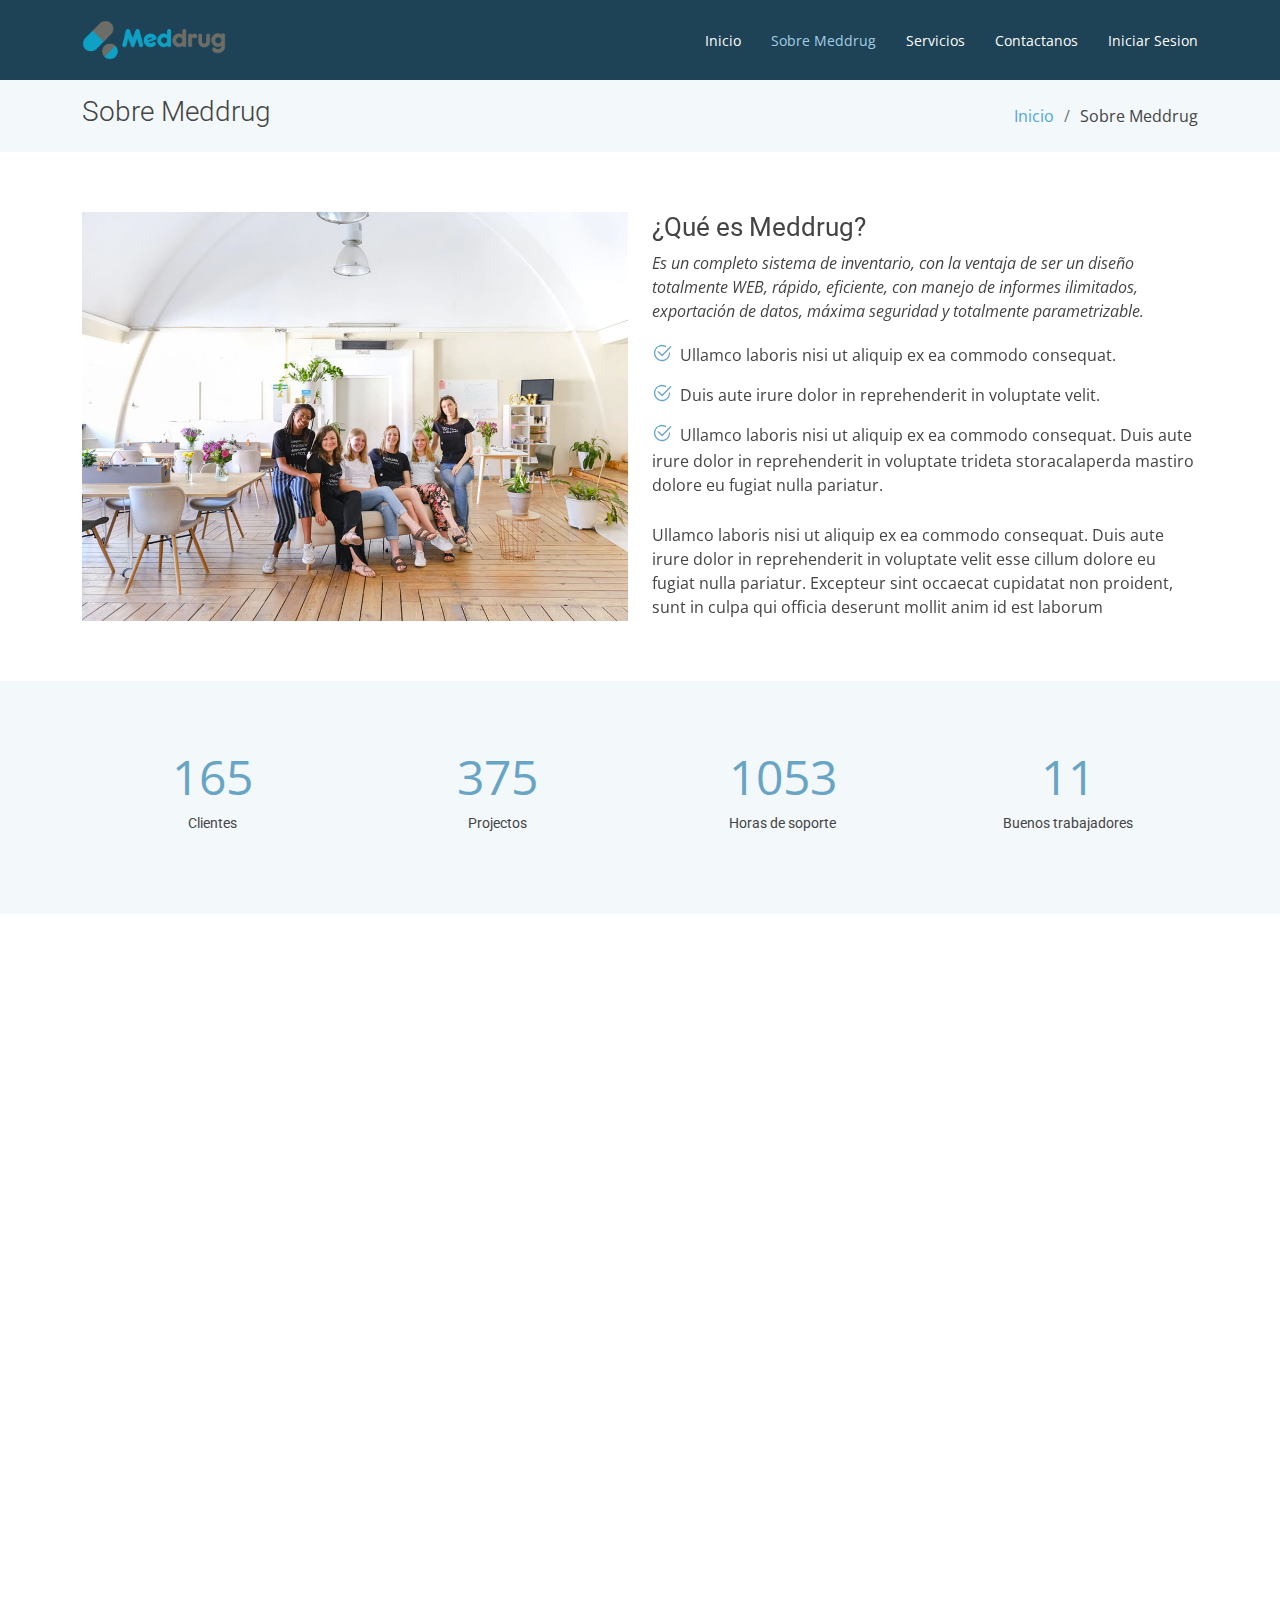
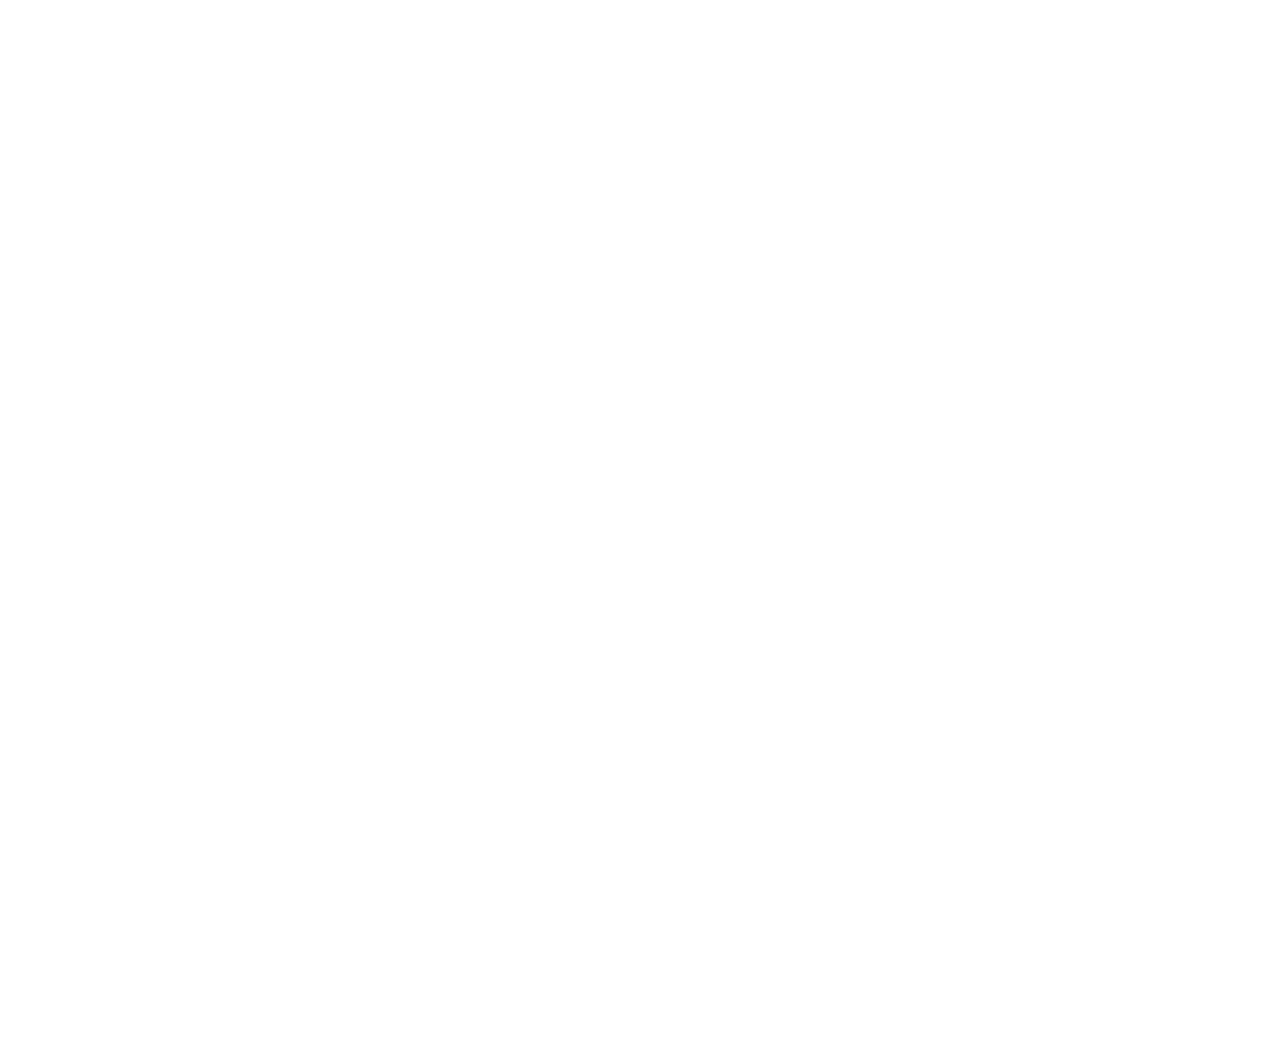
<file: web/about.html>
<!DOCTYPE html>
<html lang="en">

<head>
  <meta charset="utf-8">
  <meta content="width=device-width, initial-scale=1.0" name="viewport">

  <title>Sobre Meddrug</title>
  <meta content="" name="description">
  <meta content="" name="keywords">

  <!-- Favicons -->
  <link href="img/Logo meddrug (only pildora).png" rel="icon">
  <link href="img/apple-touch-icon.png" rel="apple-touch-icon">

  <!-- Google Fonts -->
  <link href="https://fonts.googleapis.com/css?family=Open+Sans:300,300i,400,400i,600,600i,700,700i|Roboto:300,300i,400,400i,500,500i,700,700i&display=swap" rel="stylesheet">

  <!-- Vendor CSS Files -->
  <link href="vendor/animate.css/animate.min.css" rel="stylesheet">
  <link href="vendor/aos/aos.css" rel="stylesheet">
  <link href="vendor/bootstrap/css/bootstrap.min.css" rel="stylesheet">
  <link href="vendor/bootstrap-icons/bootstrap-icons.css" rel="stylesheet">
  <link href="vendor/boxicons/css/boxicons.min.css" rel="stylesheet">
  <link href="vendor/glightbox/css/glightbox.min.css" rel="stylesheet">
  <link href="vendor/swiper/swiper-bundle.min.css" rel="stylesheet">

  <!-- Template Main CSS File -->
  <link href="css/style.css" rel="stylesheet">

  <!-- =======================================================
  * Template Name: Moderna - v4.8.0
  * Template URL: https://bootstrapmade.com/free-bootstrap-template-corporate-moderna/
  * Author: BootstrapMade.com
  * License: https://bootstrapmade.com/license/
  ======================================================== -->
</head>

<body>

  <!-- ======= Header ======= -->
  <header id="header" class="fixed-top d-flex align-items-center ">
    <div class="container d-flex justify-content-between align-items-center">

      <div class="logo">
        <!--<h1 class="text-light"><a href="index.html"><span>Meddrug</span></a></h1>-->
        <!-- Uncomment below if you prefer to use an image logo -->
        <a href="index.html"><img src="img/Logo meddrug sin lo blanco.png" alt="" class="img-fluid"></a>
      </div>

      <nav id="navbar" class="navbar">
        <ul>
          <li><a href="index.html">Inicio</a></li>
          <li><a class="active" href="about.html">Sobre Meddrug</a></li>
          <li><a href="">Servicios</a></li>          
          <li><a href="contact.html">Contactanos</a></li>
          <li><a href="login-form.jsp">Iniciar Sesion</a></li>
        </ul>
        <i class="bi bi-list mobile-nav-toggle"></i>
      </nav><!-- .navbar -->

    </div>
  </header><!-- End Header -->

  <main id="main">

    <!-- ======= About Us Section ======= -->
    <section class="breadcrumbs">
      <div class="container">

        <div class="d-flex justify-content-between align-items-center">
          <h2>Sobre Meddrug</h2>
          <ol>
            <li><a href="index.html">Inicio</a></li>
            <li>Sobre Meddrug</li>
          </ol>
        </div>

      </div>
    </section><!-- End About Us Section -->

    <!-- ======= About Section ======= -->
    <section class="about" data-aos="fade-up">
      <div class="container">

        <div class="row">
          <div class="col-lg-6">
            <img src="img/about.jpg" class="img-fluid" alt="">
          </div>
          <div class="col-lg-6 pt-4 pt-lg-0">
            <h3>¿Qué es Meddrug?</h3>
            <p class="fst-italic">
              Es un completo sistema de inventario, con la ventaja de ser un diseño totalmente WEB, rápido, eficiente, con manejo de informes ilimitados, exportación de datos, máxima seguridad y totalmente parametrizable.
            </p>
            <ul>
              <li><i class="bi bi-check2-circle"></i> Ullamco laboris nisi ut aliquip ex ea commodo consequat.</li>
              <li><i class="bi bi-check2-circle"></i> Duis aute irure dolor in reprehenderit in voluptate velit.</li>
              <li><i class="bi bi-check2-circle"></i> Ullamco laboris nisi ut aliquip ex ea commodo consequat. Duis aute irure dolor in reprehenderit in voluptate trideta storacalaperda mastiro dolore eu fugiat nulla pariatur.</li>
            </ul>
            <p>
              Ullamco laboris nisi ut aliquip ex ea commodo consequat. Duis aute irure dolor in reprehenderit in voluptate
              velit esse cillum dolore eu fugiat nulla pariatur. Excepteur sint occaecat cupidatat non proident, sunt in
              culpa qui officia deserunt mollit anim id est laborum
            </p>
          </div>
        </div>

      </div>
    </section><!-- End About Section -->

    <!-- ======= Facts Section ======= -->
    <section class="facts section-bg" data-aos="fade-up">
      <div class="container">

        <div class="row counters">

          <div class="col-lg-3 col-6 text-center">
            <span data-purecounter-start="0" data-purecounter-end="232" data-purecounter-duration="1" class="purecounter"></span>
            <p>Clientes</p>
          </div>

          <div class="col-lg-3 col-6 text-center">
            <span data-purecounter-start="0" data-purecounter-end="521" data-purecounter-duration="1" class="purecounter"></span>
            <p>Projectos</p>
          </div>

          <div class="col-lg-3 col-6 text-center">
            <span data-purecounter-start="0" data-purecounter-end="1463" data-purecounter-duration="1" class="purecounter"></span>
            <p>Horas de soporte</p>
          </div>

          <div class="col-lg-3 col-6 text-center">
            <span data-purecounter-start="0" data-purecounter-end="15" data-purecounter-duration="1" class="purecounter"></span>
            <p>Buenos trabajadores</p>
          </div>

        </div>

      </div>
    </section><!-- End Facts Section -->

    <!-- ======= Our Skills Section ======= -->
    <section class="skills" data-aos="fade-up">
      <div class="container">

        <div class="section-title">
          <h2>Our Skills</h2>
          <p>Magnam dolores commodi suscipit. Necessitatibus eius consequatur ex aliquid fuga eum quidem. Sit sint consectetur velit. Quisquam quos quisquam cupiditate. Et nemo qui impedit suscipit alias ea. Quia fugiat sit in iste officiis commodi quidem hic quas.</p>
        </div>

        <div class="skills-content">

          <div class="progress">
            <div class="progress-bar bg-success" role="progressbar" aria-valuenow="100" aria-valuemin="0" aria-valuemax="100">
              <span class="skill">HTML <i class="val">100%</i></span>
            </div>
          </div>

          <div class="progress">
            <div class="progress-bar bg-info" role="progressbar" aria-valuenow="90" aria-valuemin="0" aria-valuemax="100">
              <span class="skill">CSS <i class="val">90%</i></span>
            </div>
          </div>

          <div class="progress">
            <div class="progress-bar bg-warning" role="progressbar" aria-valuenow="75" aria-valuemin="0" aria-valuemax="100">
              <span class="skill">JavaScript <i class="val">75%</i></span>
            </div>
          </div>

          <div class="progress">
            <div class="progress-bar bg-danger" role="progressbar" aria-valuenow="55" aria-valuemin="0" aria-valuemax="100">
              <span class="skill">Photoshop <i class="val">55%</i></span>
            </div>
          </div>

        </div>

      </div>
    </section><!-- End Our Skills Section -->

    <!-- ======= Tetstimonials Section ======= -->
    <section class="testimonials" data-aos="fade-up">
      <div class="container">

        <div class="section-title">
          <h2>Tetstimonials</h2>
          <p>Magnam dolores commodi suscipit. Necessitatibus eius consequatur ex aliquid fuga eum quidem. Sit sint consectetur velit. Quisquam quos quisquam cupiditate. Et nemo qui impedit suscipit alias ea. Quia fugiat sit in iste officiis commodi quidem hic quas.</p>
        </div>

        <div class="testimonials-carousel swiper">
          <div class="swiper-wrapper">
            <div class="testimonial-item swiper-slide">
              <img src="img/testimonials/testimonials-1.jpg" class="testimonial-img" alt="">
              <h3>Saul Goodman</h3>
              <h4>Ceo &amp; Founder</h4>
              <p>
                <i class="bx bxs-quote-alt-left quote-icon-left"></i>
                Proin iaculis purus consequat sem cure digni ssim donec porttitora entum suscipit rhoncus. Accusantium quam, ultricies eget id, aliquam eget nibh et. Maecen aliquam, risus at semper.
                <i class="bx bxs-quote-alt-right quote-icon-right"></i>
              </p>
            </div>

            <div class="testimonial-item swiper-slide">
              <img src="img/testimonials/testimonials-2.jpg" class="testimonial-img" alt="">
              <h3>Sara Wilsson</h3>
              <h4>Designer</h4>
              <p>
                <i class="bx bxs-quote-alt-left quote-icon-left"></i>
                Export tempor illum tamen malis malis eram quae irure esse labore quem cillum quid cillum eram malis quorum velit fore eram velit sunt aliqua noster fugiat irure amet legam anim culpa.
                <i class="bx bxs-quote-alt-right quote-icon-right"></i>
              </p>
            </div>

            <div class="testimonial-item swiper-slide">
              <img src="img/testimonials/testimonials-3.jpg" class="testimonial-img" alt="">
              <h3>Jena Karlis</h3>
              <h4>Store Owner</h4>
              <p>
                <i class="bx bxs-quote-alt-left quote-icon-left"></i>
                Enim nisi quem export duis labore cillum quae magna enim sint quorum nulla quem veniam duis minim tempor labore quem eram duis noster aute amet eram fore quis sint minim.
                <i class="bx bxs-quote-alt-right quote-icon-right"></i>
              </p>
            </div>

            <div class="testimonial-item swiper-slide">
              <img src="img/testimonials/testimonials-4.jpg" class="testimonial-img" alt="">
              <h3>Matt Brandon</h3>
              <h4>Freelancer</h4>
              <p>
                <i class="bx bxs-quote-alt-left quote-icon-left"></i>
                Fugiat enim eram quae cillum dolore dolor amet nulla culpa multos export minim fugiat minim velit minim dolor enim duis veniam ipsum anim magna sunt elit fore quem dolore labore illum veniam.
                <i class="bx bxs-quote-alt-right quote-icon-right"></i>
              </p>
            </div>

            <div class="testimonial-item swiper-slide">
              <img src="img/testimonials/testimonials-5.jpg" class="testimonial-img" alt="">
              <h3>John Larson</h3>
              <h4>Entrepreneur</h4>
              <p>
                <i class="bx bxs-quote-alt-left quote-icon-left"></i>
                Quis quorum aliqua sint quem legam fore sunt eram irure aliqua veniam tempor noster veniam enim culpa labore duis sunt culpa nulla illum cillum fugiat legam esse veniam culpa fore nisi cillum quid.
                <i class="bx bxs-quote-alt-right quote-icon-right"></i>
              </p>
            </div>
          </div>
          <div class="swiper-pagination"></div>
        </div>

      </div>
    </section><!-- End Ttstimonials Section -->

  </main><!-- End #main -->

  <!-- ======= Footer ======= -->
  <footer id="footer" data-aos="fade-up" data-aos-easing="ease-in-out" data-aos-duration="500">

    <div class="footer-newsletter">
      <div class="container">
        <div class="row">
          <div class="col-lg-6">
            <h4>Our Newsletter</h4>
            <p>Tamen quem nulla quae legam multos aute sint culpa legam noster magna</p>
          </div>
          <div class="col-lg-6">
            <form action="" method="post">
              <input type="email" name="email"><input type="submit" value="Subscribe">
            </form>
          </div>
        </div>
      </div>
    </div>

    <div class="footer-top">
      <div class="container">
        <div class="row">

          <div class="col-lg-3 col-md-6 footer-links">
            <h4>Useful Links</h4>
            <ul>
              <li><i class="bx bx-chevron-right"></i> <a href="#">Home</a></li>
              <li><i class="bx bx-chevron-right"></i> <a href="#">About us</a></li>
              <li><i class="bx bx-chevron-right"></i> <a href="#">Services</a></li>
              <li><i class="bx bx-chevron-right"></i> <a href="#">Terms of service</a></li>
              <li><i class="bx bx-chevron-right"></i> <a href="#">Privacy policy</a></li>
            </ul>
          </div>

          <div class="col-lg-3 col-md-6 footer-links">
            <h4>Our Services</h4>
            <ul>
              <li><i class="bx bx-chevron-right"></i> <a href="#">Web Design</a></li>
              <li><i class="bx bx-chevron-right"></i> <a href="#">Web Development</a></li>
              <li><i class="bx bx-chevron-right"></i> <a href="#">Product Management</a></li>
              <li><i class="bx bx-chevron-right"></i> <a href="#">Marketing</a></li>
              <li><i class="bx bx-chevron-right"></i> <a href="#">Graphic Design</a></li>
            </ul>
          </div>

          <div class="col-lg-3 col-md-6 footer-contact">
            <h4>Contact Us</h4>
            <p>
              A108 Adam Street <br>
              New York, NY 535022<br>
              United States <br><br>
              <strong>Phone:</strong> +1 5589 55488 55<br>
              <strong>Email:</strong> info@example.com<br>
            </p>

          </div>

          <div class="col-lg-3 col-md-6 footer-info">
            <h3>About Moderna</h3>
            <p>Cras fermentum odio eu feugiat lide par naso tierra. Justo eget nada terra videa magna derita valies darta donna mare fermentum iaculis eu non diam phasellus.</p>
            <div class="social-links mt-3">
              <a href="#" class="twitter"><i class="bx bxl-twitter"></i></a>
              <a href="#" class="facebook"><i class="bx bxl-facebook"></i></a>
              <a href="#" class="instagram"><i class="bx bxl-instagram"></i></a>
              <a href="#" class="linkedin"><i class="bx bxl-linkedin"></i></a>
            </div>
          </div>

        </div>
      </div>
    </div>

    <div class="container">
      <div class="copyright">
        &copy; Copyright <strong><span>Meddrug</span></strong>. All Rights Reserved
      </div>
      <div class="credits">
        <!-- All the links in the footer should remain intact. -->
        <!-- You can delete the links only if you purchased the pro version. -->
        <!-- Licensing information: https://bootstrapmade.com/license/ -->
        <!-- Purchase the pro version with working PHP/AJAX contact form: https://bootstrapmade.com/free-bootstrap-template-corporate-moderna/ -->
     
      </div>
    </div>
  </footer><!-- End Footer -->

  <a href="#" class="back-to-top d-flex align-items-center justify-content-center"><i class="bi bi-arrow-up-short"></i></a>

  <!-- Vendor JS Files -->
  <script src="vendor/purecounter/purecounter.js"></script>
  <script src="vendor/aos/aos.js"></script>
  <script src="vendor/bootstrap/js/bootstrap.bundle.min.js"></script>
  <script src="vendor/glightbox/js/glightbox.min.js"></script>
  <script src="vendor/isotope-layout/isotope.pkgd.min.js"></script>
  <script src="vendor/swiper/swiper-bundle.min.js"></script>
  <script src="vendor/waypoints/noframework.waypoints.js"></script>
  <script src="vendor/php-email-form/validate.js"></script>

  <!-- Template Main JS File -->
  <script src="js/main.js"></script>

</body>

</html>
</file>
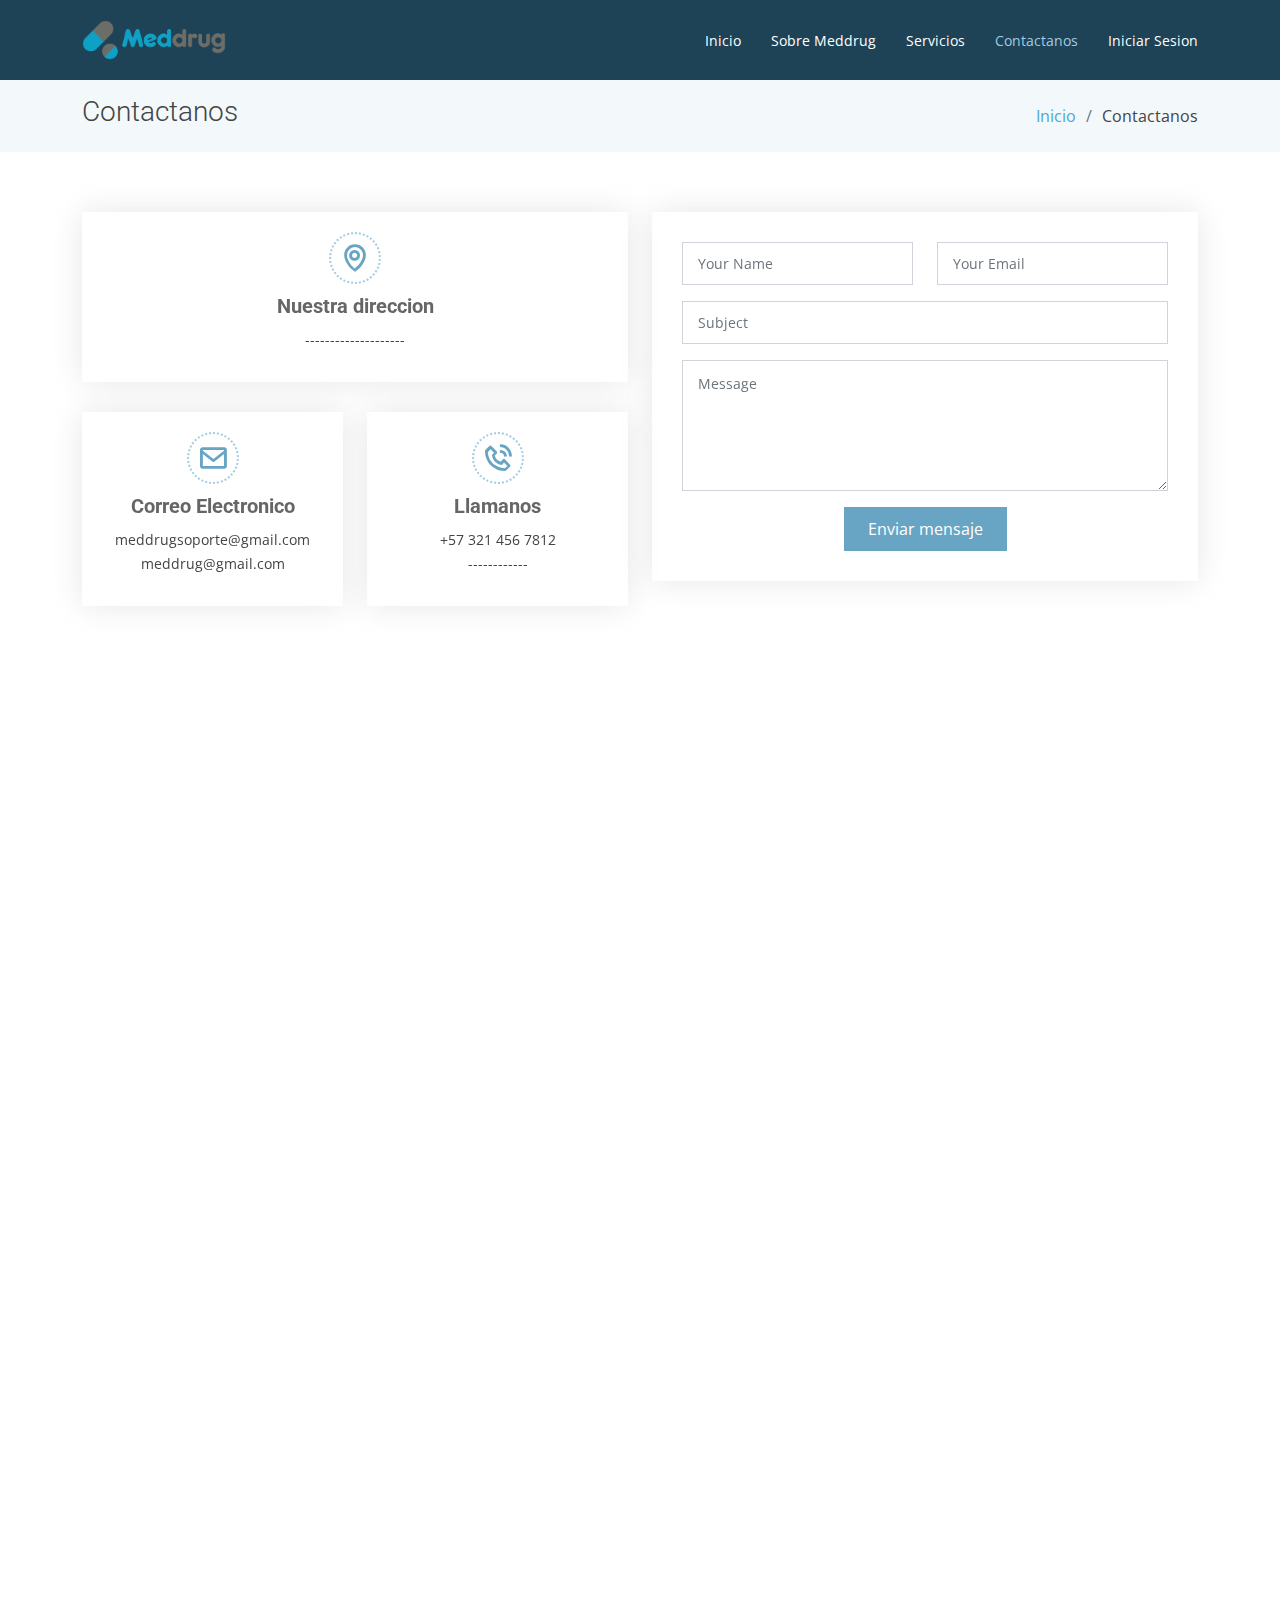
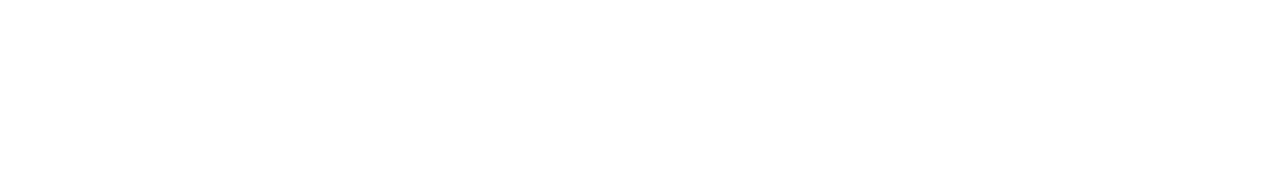
<file: web/contact.html>
<!DOCTYPE html>
<html lang="en">

<head>
  <meta charset="utf-8">
  <meta content="width=device-width, initial-scale=1.0" name="viewport">

  <title>Contactanos</title>
  <meta content="" name="description">
  <meta content="" name="keywords">

  <!-- Favicons -->
  <link href="img/Logo meddrug (only pildora).png" rel="icon">
  <link href="img/apple-touch-icon.png" rel="apple-touch-icon">

  <!-- Google Fonts -->
  <link href="https://fonts.googleapis.com/css?family=Open+Sans:300,300i,400,400i,600,600i,700,700i|Roboto:300,300i,400,400i,500,500i,700,700i&display=swap" rel="stylesheet">

  <!-- Vendor CSS Files -->
  <link href="vendor/animate.css/animate.min.css" rel="stylesheet">
  <link href="vendor/aos/aos.css" rel="stylesheet">
  <link href="vendor/bootstrap/css/bootstrap.min.css" rel="stylesheet">
  <link href="vendor/bootstrap-icons/bootstrap-icons.css" rel="stylesheet">
  <link href="vendor/boxicons/css/boxicons.min.css" rel="stylesheet">
  <link href="vendor/glightbox/css/glightbox.min.css" rel="stylesheet">
  <link href="vendor/swiper/swiper-bundle.min.css" rel="stylesheet">

  <!-- Template Main CSS File -->
  <link href="css/style.css" rel="stylesheet">

  <!-- =======================================================
  * Template Name: Moderna - v4.8.0
  * Template URL: https://bootstrapmade.com/free-bootstrap-template-corporate-moderna/
  * Author: BootstrapMade.com
  * License: https://bootstrapmade.com/license/
  ======================================================== -->
</head>

<body>

  <!-- ======= Header ======= -->
  <header id="header" class="fixed-top d-flex align-items-center ">
    <div class="container d-flex justify-content-between align-items-center">

      <div class="logo">
       <!--<h1 class="text-light"><a href="index.html"><span>Meddrug</span></a></h1>-->
        <!-- Uncomment below if you prefer to use an image logo -->
        <a href="index.html"><img src="img/Logo meddrug sin lo blanco.png" alt="" class="img-fluid"></a>
      </div>

      <nav id="navbar" class="navbar">
        <ul>
          <li><a href="index.html">Inicio</a></li>
          <li><a href="about.html">Sobre Meddrug</a></li>
          <li><a href="">Servicios</a></li>          
          <li><a class="active" href="contact.html">Contactanos</a></li>
          <li><a href="login-form.jsp">Iniciar Sesion</a></li>
        </ul>
        <i class="bi bi-list mobile-nav-toggle"></i>
      </nav><!-- .navbar -->

    </div>
  </header><!-- End Header -->

  <main id="main">

    <!-- ======= Contact Section ======= -->
    <section class="breadcrumbs">
      <div class="container">

        <div class="d-flex justify-content-between align-items-center">
          <h2>Contactanos</h2>
          <ol>
            <li><a href="index.html">Inicio</a></li>
            <li>Contactanos</li>
          </ol>
        </div>

      </div>
    </section><!-- End Contact Section -->

    <!-- ======= Contact Section ======= -->
    <section class="contact" data-aos="fade-up" data-aos-easing="ease-in-out" data-aos-duration="500">
      <div class="container">

        <div class="row">

          <div class="col-lg-6">

            <div class="row">
              <div class="col-md-12">
                <div class="info-box">
                  <i class="bx bx-map"></i>
                  <h3>Nuestra direccion</h3>
                  <p>--------------------</p>
                </div>
              </div>
              <div class="col-md-6">
                <div class="info-box">
                  <i class="bx bx-envelope"></i>
                  <h3>Correo Electronico</h3>
                  <p>meddrugsoporte@gmail.com<br>meddrug@gmail.com</p>
                </div>
              </div>
              <div class="col-md-6">
                <div class="info-box">
                  <i class="bx bx-phone-call"></i>
                  <h3>Llamanos</h3>
                  <p>+57 321 456 7812<br>------------</p>
                </div>
              </div>
            </div>

          </div>

          <div class="col-lg-6">
            <form action="forms/contact.php" method="post" role="form" class="php-email-form">
              <div class="row">
                <div class="col-md-6 form-group">
                  <input type="text" name="name" class="form-control" id="name" placeholder="Your Name" required>
                </div>
                <div class="col-md-6 form-group mt-3 mt-md-0">
                  <input type="email" class="form-control" name="email" id="email" placeholder="Your Email" required>
                </div>
              </div>
              <div class="form-group mt-3">
                <input type="text" class="form-control" name="subject" id="subject" placeholder="Subject" required>
              </div>
              <div class="form-group mt-3">
                <textarea class="form-control" name="message" rows="5" placeholder="Message" required></textarea>
              </div>
              <div class="my-3">
                <div class="loading">Loading</div>
                <div class="error-message"></div>
                <div class="sent-message">Tu mensaje fue enviado con exito!</div>
              </div>
              <div class="text-center"><button type="submit">Enviar mensaje</button></div>
            </form>
          </div>

        </div>

      </div>
    </section><!-- End Contact Section -->

    <!-- ======= Map Section ======= -->
    <section class="map mt-2">
      <div class="container-fluid p-0">
        <iframe src="https://www.google.com/maps/embed?pb=!1m18!1m12!1m3!1d1672.016076511724!2d-74.06656937271549!3d4.63919126941616!2m3!1f0!2f0!3f0!3m2!1i1024!2i768!4f13.1!3m3!1m2!1s0x8e3f9a3081295ccb%3A0xd4347f67e96f6d8b!2sSENA%20CGMLTI!5e0!3m2!1ses-419!2sco!4v1645322749807!5m2!1ses-419!2sco" frameborder="0" style="border:0;" allowfullscreen=""></iframe>
      </div>
    </section><!-- End Map Section -->

  </main><!-- End #main -->

  <!-- ======= Footer ======= -->
  <footer id="footer" data-aos="fade-up" data-aos-easing="ease-in-out" data-aos-duration="500">

    <div class="footer-newsletter">
      <div class="container">
        <div class="row">
          <div class="col-lg-6">
            <h4>Our Newsletter</h4>
            <p>Tamen quem nulla quae legam multos aute sint culpa legam noster magna</p>
          </div>
          <div class="col-lg-6">
            <form action="" method="post">
              <input type="email" name="email"><input type="submit" value="Subscribe">
            </form>
          </div>
        </div>
      </div>
    </div>

    <div class="footer-top">
      <div class="container">
        <div class="row">

          <div class="col-lg-3 col-md-6 footer-links">
            <h4>Useful Links</h4>
            <ul>
              <li><i class="bx bx-chevron-right"></i> <a href="#">Home</a></li>
              <li><i class="bx bx-chevron-right"></i> <a href="#">About us</a></li>
              <li><i class="bx bx-chevron-right"></i> <a href="#">Services</a></li>
              <li><i class="bx bx-chevron-right"></i> <a href="#">Terms of service</a></li>
              <li><i class="bx bx-chevron-right"></i> <a href="#">Privacy policy</a></li>
            </ul>
          </div>

          <div class="col-lg-3 col-md-6 footer-links">
            <h4>Our Services</h4>
            <ul>
              <li><i class="bx bx-chevron-right"></i> <a href="#">Web Design</a></li>
              <li><i class="bx bx-chevron-right"></i> <a href="#">Web Development</a></li>
              <li><i class="bx bx-chevron-right"></i> <a href="#">Product Management</a></li>
              <li><i class="bx bx-chevron-right"></i> <a href="#">Marketing</a></li>
              <li><i class="bx bx-chevron-right"></i> <a href="#">Graphic Design</a></li>
            </ul>
          </div>

          <div class="col-lg-3 col-md-6 footer-contact">
            <h4>Contact Us</h4>
            <p>
              A108 Adam Street <br>
              New York, NY 535022<br>
              United States <br><br>
              <strong>Phone:</strong> +1 5589 55488 55<br>
              <strong>Email:</strong> info@example.com<br>
            </p>

          </div>

          <div class="col-lg-3 col-md-6 footer-info">
            <h3>About Moderna</h3>
            <p>Cras fermentum odio eu feugiat lide par naso tierra. Justo eget nada terra videa magna derita valies darta donna mare fermentum iaculis eu non diam phasellus.</p>
            <div class="social-links mt-3">
              <a href="#" class="twitter"><i class="bx bxl-twitter"></i></a>
              <a href="#" class="facebook"><i class="bx bxl-facebook"></i></a>
              <a href="#" class="instagram"><i class="bx bxl-instagram"></i></a>
              <a href="#" class="linkedin"><i class="bx bxl-linkedin"></i></a>
            </div>
          </div>

        </div>
      </div>
    </div>

    <div class="container">
      <div class="copyright">
        &copy; Copyright <strong><span>Moderna</span></strong>. All Rights Reserved
      </div>
      <div class="credits">
        <!-- All the links in the footer should remain intact. -->
        <!-- You can delete the links only if you purchased the pro version. -->
        <!-- Licensing information: https://bootstrapmade.com/license/ -->
        <!-- Purchase the pro version with working PHP/AJAX contact form: https://bootstrapmade.com/free-bootstrap-template-corporate-moderna/ -->
        Designed by <a href="https://bootstrapmade.com/">BootstrapMade</a>
      </div>
    </div>
  </footer><!-- End Footer -->

  <a href="#" class="back-to-top d-flex align-items-center justify-content-center"><i class="bi bi-arrow-up-short"></i></a>

  <!-- Vendor JS Files -->
  <script src="vendor/purecounter/purecounter.js"></script>
  <script src="vendor/aos/aos.js"></script>
  <script src="vendor/bootstrap/js/bootstrap.bundle.min.js"></script>
  <script src="vendor/glightbox/js/glightbox.min.js"></script>
  <script src="vendor/isotope-layout/isotope.pkgd.min.js"></script>
  <script src="vendor/swiper/swiper-bundle.min.js"></script>
  <script src="vendor/waypoints/noframework.waypoints.js"></script>
  <script src="vendor/php-email-form/validate.js"></script>

  <!-- Template Main JS File -->
  <script src="js/main.js"></script>

</body>

</html>
</file>
<file: web/css/style.css>
/**
* Template Name: Moderna - v4.8.0
* Template URL: https://bootstrapmade.com/free-bootstrap-template-corporate-moderna/
* Author: BootstrapMade.com
* License: https://bootstrapmade.com/license/
*/

/*--------------------------------------------------------------
# General
--------------------------------------------------------------*/
body {
  font-family: "Open Sans", sans-serif;
  color: #444;
}

a {
  color: #4fa6d5;
  text-decoration: none;
}

a:hover {
  color: #45beff;
  text-decoration: none;
}

h1, h2, h3, h4, h5, h6, .font-primary {
  font-family: "Roboto", sans-serif;
}

/*--------------------------------------------------------------
# Back to top button
--------------------------------------------------------------*/
.back-to-top {
  position: fixed;
  visibility: hidden;
  opacity: 0;
  right: 15px;
  bottom: 15px;
  z-index: 99999;
  background: #68A4C4;
  width: 40px;
  height: 40px;
  border-radius: 4px;
  transition: all 0.4s;
}
.back-to-top i {
  font-size: 24px;
  color: #fff;
  line-height: 0;
}
.back-to-top:hover {
  background: #85b6cf;
  color: #fff;
}
.back-to-top.active {
  visibility: visible;
  opacity: 1;
}

/*--------------------------------------------------------------
# Header
--------------------------------------------------------------*/
#header {
  height: 80px;
  transition: all 0.5s;
  z-index: 997;
  transition: all 0.5s;
  background: #1e4356;
}
#header.header-transparent {
  background: none;
}
#header.header-scrolled {
  background: rgba(30, 67, 86, 0.8);
  height: 60px;
}
#header .logo h1 {
  font-size: 28px;
  margin: 0;
  padding: 4px 0;
  line-height: 1;
  font-weight: 400;
  letter-spacing: 3px;
  text-transform: uppercase;
}
#header .logo h1 a, #header .logo h1 a:hover {
  color: #fff;
  text-decoration: none;
}
#header .logo img {
  padding: 0;
  margin: 0;
  max-height: 40px;
}

#main {
  margin-top: 80px;
}

/*--------------------------------------------------------------
# Navigation Menu
--------------------------------------------------------------*/
/**
* Desktop Navigation 
*/
.navbar {
  padding: 0;
}
.navbar ul {
  margin: 0;
  padding: 0;
  display: flex;
  list-style: none;
  align-items: center;
}
.navbar li {
  position: relative;
}
.navbar a, .navbar a:focus {
  display: flex;
  align-items: center;
  justify-content: space-between;
  padding: 10px 0 10px 30px;
  font-family: "Open Sans", sans-serif;
  font-size: 14px;
  color: #fff;
  white-space: nowrap;
  transition: 0.3s;
}
.navbar a i, .navbar a:focus i {
  font-size: 12px;
  line-height: 0;
  margin-left: 5px;
}
.navbar a:hover, .navbar .active, .navbar .active:focus, .navbar li:hover > a {
  color: #a2cce3;
}
.navbar .dropdown ul {
  display: block;
  position: absolute;
  left: 14px;
  top: calc(100% + 30px);
  margin: 0;
  padding: 10px 0;
  z-index: 99;
  opacity: 0;
  visibility: hidden;
  background: #fff;
  box-shadow: 0px 0px 30px rgba(127, 137, 161, 0.25);
  transition: 0.3s;
}
.navbar .dropdown ul li {
  min-width: 200px;
}
.navbar .dropdown ul a {
  padding: 10px 20px;
  font-size: 14px;
  text-transform: none;
  color: #1c3745;
}
.navbar .dropdown ul a i {
  font-size: 12px;
}
.navbar .dropdown ul a:hover, .navbar .dropdown ul .active:hover, .navbar .dropdown ul li:hover > a {
  color: #68A4C4;
}
.navbar .dropdown:hover > ul {
  opacity: 1;
  top: 100%;
  visibility: visible;
}
.navbar .dropdown .dropdown ul {
  top: 0;
  left: calc(100% - 30px);
  visibility: hidden;
}
.navbar .dropdown .dropdown:hover > ul {
  opacity: 1;
  top: 0;
  left: 100%;
  visibility: visible;
}
@media (max-width: 1366px) {
  .navbar .dropdown .dropdown ul {
    left: -90%;
  }
  .navbar .dropdown .dropdown:hover > ul {
    left: -100%;
  }
}

/**
* Mobile Navigation 
*/
.mobile-nav-toggle {
  color: #fff;
  font-size: 28px;
  cursor: pointer;
  display: none;
  line-height: 0;
  transition: 0.5s;
}

@media (max-width: 991px) {
  .mobile-nav-toggle {
    display: block;
  }

  .navbar ul {
    display: none;
  }
}
.navbar-mobile {
  position: fixed;
  overflow: hidden;
  top: 0;
  right: 0;
  left: 0;
  bottom: 0;
  background: rgba(17, 38, 48, 0.9);
  transition: 0.3s;
}
.navbar-mobile .mobile-nav-toggle {
  position: absolute;
  top: 15px;
  right: 15px;
}
.navbar-mobile ul {
  display: block;
  position: absolute;
  top: 55px;
  right: 15px;
  bottom: 15px;
  left: 15px;
  padding: 10px 0;
  background-color: #fff;
  overflow-y: auto;
  transition: 0.3s;
}
.navbar-mobile a, .navbar-mobile a:focus {
  padding: 10px 20px;
  font-size: 15px;
  color: #1e4356;
}
.navbar-mobile a:hover, .navbar-mobile .active, .navbar-mobile li:hover > a {
  color: #68A4C4;
}
.navbar-mobile .getstarted, .navbar-mobile .getstarted:focus {
  margin: 15px;
}
.navbar-mobile .dropdown ul {
  position: static;
  display: none;
  margin: 10px 20px;
  padding: 10px 0;
  z-index: 99;
  opacity: 1;
  visibility: visible;
  background: #fff;
  box-shadow: 0px 0px 30px rgba(127, 137, 161, 0.25);
}
.navbar-mobile .dropdown ul li {
  min-width: 200px;
}
.navbar-mobile .dropdown ul a {
  padding: 10px 20px;
}
.navbar-mobile .dropdown ul a i {
  font-size: 12px;
}
.navbar-mobile .dropdown ul a:hover, .navbar-mobile .dropdown ul .active:hover, .navbar-mobile .dropdown ul li:hover > a {
  color: #68A4C4;
}
.navbar-mobile .dropdown > .dropdown-active {
  display: block;
}

/*--------------------------------------------------------------
# Hero Section
--------------------------------------------------------------*/
#hero {
  width: 100%;
  height: 90vh;
  overflow: hidden;
  position: relative;
}
#hero::after {
  content: "";
  position: absolute;
  left: 50%;
  top: 0;
  width: 130%;
  height: 95%;
  background: linear-gradient(to right, rgba(30, 67, 86, 0.8), rgba(30, 67, 86, 0.6)), url("../img/fondo landing.jpg") center top no-repeat;
  z-index: 0;
  border-radius: 0 0 50% 50%;
  transform: translateX(-50%) rotate(0deg);
}
#hero::before {
  content: "";
  position: absolute;
  left: 50%;
  top: 0;
  width: 130%;
  height: 96%;
  background: #68A4C4;
  opacity: 0.3;
  z-index: 0;
  border-radius: 0 0 50% 50%;
  transform: translateX(-50%) translateY(18px) rotate(2deg);
}
#hero .carousel-container {
  display: flex;
  justify-content: center;
  align-items: center;
  flex-direction: column;
  text-align: center;
  bottom: 0;
  top: 0;
  left: 0;
  right: 0;
}
#hero h2 {
  color: #fff;
  margin-bottom: 30px;
  font-size: 48px;
  font-weight: 700;
}
#hero p {
  width: 80%;
  -webkit-animation-delay: 0.4s;
  animation-delay: 0.4s;
  margin: 0 auto 30px auto;
  color: #fff;
}
#hero .carousel-control-prev, #hero .carousel-control-next {
  width: 10%;
}
#hero .carousel-control-next-icon, #hero .carousel-control-prev-icon {
  background: none;
  font-size: 48px;
  line-height: 1;
  width: auto;
  height: auto;
}
#hero .btn-get-started {
  font-family: "Roboto", sans-serif;
  font-weight: 500;
  font-size: 14px;
  letter-spacing: 1px;
  display: inline-block;
  padding: 12px 32px;
  border-radius: 50px;
  transition: 0.5s;
  line-height: 1;
  margin: 10px;
  color: #fff;
  -webkit-animation-delay: 0.8s;
  animation-delay: 0.8s;
  border: 2px solid #68A4C4;
}
#hero .btn-get-started:hover {
  background: #68A4C4;
  color: #fff;
  text-decoration: none;
}
@media (min-width: 1024px) {
  #hero p {
    width: 60%;
  }
  #hero .carousel-control-prev, #hero .carousel-control-next {
    width: 5%;
  }
}
@media (max-width: 768px) {
  #hero::after {
    width: 180%;
    height: 95%;
    border-radius: 0 0 50% 50%;
    transform: translateX(-50%) rotate(0deg);
  }
  #hero::before {
    top: 0;
    width: 180%;
    height: 94%;
    border-radius: 0 0 50% 50%;
    transform: translateX(-50%) translateY(20px) rotate(4deg);
  }
}
@media (max-width: 575px) {
  #hero h2 {
    font-size: 30px;
  }
  #hero::after {
    left: 40%;
    top: 0;
    width: 200%;
    height: 95%;
    border-radius: 0 0 50% 50%;
    transform: translateX(-50%) rotate(0deg);
  }
  #hero::before {
    left: 50%;
    top: 0;
    width: 200%;
    height: 94%;
    border-radius: 0 0 50% 50%;
    transform: translateX(-50%) translateY(20px) rotate(4deg);
  }
}

/*--------------------------------------------------------------
# Hero No Slider Section
--------------------------------------------------------------*/
#hero-no-slider {
  width: 100%;
  height: 100vh;
  overflow: hidden;
  position: relative;
  text-align: center;
}
#hero-no-slider::before {
  content: "";
  position: absolute;
  left: 0;
  top: 0;
  right: 0;
  bottom: 0;
  background: linear-gradient(to right, rgba(30, 67, 86, 0.8), rgba(30, 67, 86, 0.6)), url("../img/fondo landing.jpg") center top no-repeat;
}
#hero-no-slider h2 {
  color: #fff;
  margin-bottom: 15px;
  font-size: 48px;
  font-weight: 700;
}
#hero-no-slider p {
  color: #fff;
}
#hero-no-slider .btn-get-started {
  font-family: "Roboto", sans-serif;
  font-weight: 500;
  font-size: 14px;
  letter-spacing: 1px;
  display: inline-block;
  padding: 12px 32px;
  border-radius: 50px;
  transition: 0.5s;
  line-height: 1;
  margin: 10px;
  color: #fff;
  -webkit-animation-delay: 0.8s;
  animation-delay: 0.8s;
  border: 2px solid #68A4C4;
}
#hero-no-slider .btn-get-started:hover {
  background: #68A4C4;
  color: #fff;
  text-decoration: none;
}
@media (max-width: 575px) {
  #hero-no-slider h2 {
    font-size: 30px;
  }
}

/*--------------------------------------------------------------
# Sections General
--------------------------------------------------------------*/
section {
  padding: 60px 0;
}

.section-bg {
  background-color: #f3f8fa;
}

.section-title {
  text-align: center;
  padding-bottom: 30px;
}
.section-title h2 {
  font-size: 28px;
  font-weight: 400;
  margin-bottom: 20px;
  padding-bottom: 20px;
  position: relative;
}
.section-title h2::before {
  content: "";
  position: absolute;
  display: block;
  width: 120px;
  height: 1px;
  background: #ddd;
  bottom: 1px;
  left: calc(50% - 60px);
}
.section-title h2::after {
  content: "";
  position: absolute;
  display: block;
  width: 40px;
  height: 3px;
  background: #68A4C4;
  bottom: 0;
  left: calc(50% - 20px);
}
.section-title p {
  margin-bottom: 0;
}

/*--------------------------------------------------------------
# Breadcrumbs
--------------------------------------------------------------*/
.breadcrumbs {
  padding: 15px 0;
  background-color: #f3f8fa;
  min-height: 40px;
}
.breadcrumbs h2 {
  font-size: 28px;
  font-weight: 300;
}
.breadcrumbs ol {
  display: flex;
  flex-wrap: wrap;
  list-style: none;
  padding: 0;
  margin: 0;
}
.breadcrumbs ol li + li {
  padding-left: 10px;
}
.breadcrumbs ol li + li::before {
  display: inline-block;
  padding-right: 10px;
  color: #6c757d;
  content: "/";
}
@media (max-width: 768px) {
  .breadcrumbs .d-flex {
    display: block !important;
  }
  .breadcrumbs ol {
    display: block;
  }
  .breadcrumbs ol li {
    display: inline-block;
  }
}

/*--------------------------------------------------------------
# Our Services
--------------------------------------------------------------*/
.services {
  padding-bottom: 20px;
}
.services .icon-box {
  padding: 30px;
  position: relative;
  overflow: hidden;
  margin: 0 0 40px 0;
  background: #fff;
  box-shadow: 0 5px 26px 0 rgba(68, 88, 144, 0.14);
  transition: all 0.3s ease-in-out;
  text-align: center;
  border: 1px solid #fff;
}
.services .icon {
  margin: 0 auto 20px auto;
  padding-top: 17px;
  display: inline-block;
  text-align: center;
  border-radius: 50%;
  width: 72px;
  height: 72px;
}
.services .icon i {
  font-size: 36px;
  line-height: 1;
}
.services .title {
  font-weight: 700;
  margin-bottom: 15px;
  font-size: 18px;
}
.services .title a {
  color: #111;
}
.services .description {
  font-size: 15px;
  line-height: 28px;
  margin-bottom: 0;
}
.services .icon-box-pink .icon {
  background: #fceef3;
}
.services .icon-box-pink .icon i {
  color: #ff689b;
}
.services .icon-box-pink:hover {
  border-color: #ff689b;
}
.services .icon-box-cyan .icon {
  background: #e6fdfc;
}
.services .icon-box-cyan .icon i {
  color: #3fcdc7;
}
.services .icon-box-cyan:hover {
  border-color: #3fcdc7;
}
.services .icon-box-green .icon {
  background: #eafde7;
}
.services .icon-box-green .icon i {
  color: #41cf2e;
}
.services .icon-box-green:hover {
  border-color: #41cf2e;
}
.services .icon-box-blue .icon {
  background: #e1eeff;
}
.services .icon-box-blue .icon i {
  color: #2282ff;
}
.services .icon-box-blue:hover {
  border-color: #2282ff;
}

/*--------------------------------------------------------------
# Why Us
--------------------------------------------------------------*/
.why-us .container {
  box-shadow: 0 5px 25px 0 rgba(214, 215, 216, 0.6);
  background: #fff;
}
.why-us .icon-box + .icon-box {
  margin-top: 50px;
}
.why-us .icon-box .icon {
  float: left;
  display: flex;
  align-items: center;
  justify-content: center;
  width: 72px;
  height: 72px;
  background: #f3f8fa;
  border-radius: 6px;
  transition: 0.5s;
}
.why-us .icon-box .icon i {
  color: #68A4C4;
  font-size: 32px;
}
.why-us .icon-box:hover .icon {
  background: #68A4C4;
}
.why-us .icon-box:hover .icon i {
  color: #fff;
}
.why-us .icon-box .title {
  margin-left: 95px;
  font-weight: 700;
  margin-bottom: 10px;
  font-size: 18px;
  text-transform: uppercase;
}
.why-us .icon-box .title a {
  color: #343a40;
  transition: 0.3s;
}
.why-us .icon-box .title a:hover {
  color: #68A4C4;
}
.why-us .icon-box .description {
  margin-left: 95px;
  line-height: 24px;
  font-size: 14px;
}
.why-us .video-box {
  position: relative;
}
.why-us .video-box img {
  padding-top: 15px;
  padding-bottom: 15px;
}
.why-us .play-btn {
  width: 94px;
  height: 94px;
  background: radial-gradient(#68A4C4 50%, rgba(104, 164, 196, 0.4) 52%);
  border-radius: 50%;
  display: block;
  position: absolute;
  left: calc(50% - 47px);
  top: calc(50% - 47px);
  overflow: hidden;
}
.why-us .play-btn::after {
  content: "";
  position: absolute;
  left: 50%;
  top: 50%;
  transform: translateX(-40%) translateY(-50%);
  width: 0;
  height: 0;
  border-top: 10px solid transparent;
  border-bottom: 10px solid transparent;
  border-left: 15px solid #fff;
  z-index: 100;
  transition: all 400ms cubic-bezier(0.55, 0.055, 0.675, 0.19);
}
.why-us .play-btn::before {
  content: "";
  position: absolute;
  width: 120px;
  height: 120px;
  -webkit-animation-delay: 0s;
  animation-delay: 0s;
  -webkit-animation: pulsate-btn 2s;
  animation: pulsate-btn 2s;
  -webkit-animation-direction: forwards;
  animation-direction: forwards;
  -webkit-animation-iteration-count: infinite;
  animation-iteration-count: infinite;
  -webkit-animation-timing-function: steps;
  animation-timing-function: steps;
  opacity: 1;
  border-radius: 50%;
  border: 5px solid rgba(104, 164, 196, 0.7);
  top: -15%;
  left: -15%;
  background: rgba(198, 16, 0, 0);
}
.why-us .play-btn:hover::after {
  border-left: 15px solid #68A4C4;
  transform: scale(20);
}
.why-us .play-btn:hover::before {
  content: "";
  position: absolute;
  left: 50%;
  top: 50%;
  transform: translateX(-40%) translateY(-50%);
  width: 0;
  height: 0;
  border: none;
  border-top: 10px solid transparent;
  border-bottom: 10px solid transparent;
  border-left: 15px solid #fff;
  z-index: 200;
  -webkit-animation: none;
  animation: none;
  border-radius: 0;
}

@-webkit-keyframes pulsate-btn {
  0% {
    transform: scale(0.6, 0.6);
    opacity: 1;
  }
  100% {
    transform: scale(1, 1);
    opacity: 0;
  }
}

@keyframes pulsate-btn {
  0% {
    transform: scale(0.6, 0.6);
    opacity: 1;
  }
  100% {
    transform: scale(1, 1);
    opacity: 0;
  }
}
/*--------------------------------------------------------------
# Features
--------------------------------------------------------------*/
.features .row + .row {
  margin-top: 100px;
}
.features h3 {
  font-weight: 400;
  font-size: 24px;
}
.features ul {
  list-style: none;
  padding: 0;
}
.features ul li {
  padding-bottom: 10px;
}
.features ul i {
  font-size: 20px;
  padding-right: 4px;
  color: #68A4C4;
}
.features p:last-child {
  margin-bottom: 0;
}

/*--------------------------------------------------------------
# About
--------------------------------------------------------------*/
.about h3 {
  font-weight: 400;
  font-size: 26px;
}
.about ul {
  list-style: none;
  padding: 0;
}
.about ul li {
  padding-bottom: 10px;
}
.about ul i {
  font-size: 20px;
  padding-right: 4px;
  color: #68A4C4;
}
.about p:last-child {
  margin-bottom: 0;
}

/*--------------------------------------------------------------
# Facts
--------------------------------------------------------------*/
.facts .counters span {
  font-size: 48px;
  display: block;
  color: #68A4C4;
}
.facts .counters p {
  padding: 0;
  margin: 0 0 20px 0;
  font-family: "Roboto", sans-serif;
  font-size: 14px;
}

/*--------------------------------------------------------------
# Our Skills
--------------------------------------------------------------*/
.skills {
  padding: 60px 0;
}
.skills .progress {
  height: 35px;
  margin-bottom: 10px;
}
.skills .progress .skill {
  line-height: 35px;
  padding: 0;
  margin: 0 0 0 20px;
  text-transform: uppercase;
}
.skills .progress .skill .val {
  float: right;
  font-style: normal;
  margin: 0 20px 0 0;
}
.skills .progress-bar {
  width: 1px;
  text-align: left;
  transition: 0.9s;
}

/*--------------------------------------------------------------
# Tetstimonials
--------------------------------------------------------------*/
.testimonials {
  padding: 60px 0;
}
.testimonials .section-header {
  margin-bottom: 40px;
}
.testimonials .testimonials-carousel {
  overflow: hidden;
}
.testimonials .testimonial-item {
  text-align: center;
}
.testimonials .testimonial-item .testimonial-img {
  width: 120px;
  border-radius: 50%;
  border: 4px solid #fff;
  margin: 0 auto;
}
.testimonials .testimonial-item h3 {
  font-size: 20px;
  font-weight: bold;
  margin: 10px 0 5px 0;
  color: #111;
}
.testimonials .testimonial-item h4 {
  font-size: 14px;
  color: #999;
  margin: 0 0 15px 0;
}
.testimonials .testimonial-item .quote-icon-left, .testimonials .testimonial-item .quote-icon-right {
  color: #fbfcfd;
  font-size: 26px;
}
.testimonials .testimonial-item .quote-icon-left {
  display: inline-block;
  left: -5px;
  position: relative;
}
.testimonials .testimonial-item .quote-icon-right {
  display: inline-block;
  right: -5px;
  position: relative;
  top: 10px;
}
.testimonials .testimonial-item p {
  font-style: italic;
  margin: 0 auto 15px auto;
}
.testimonials .swiper-pagination {
  margin-top: 20px;
  position: relative;
}
.testimonials .swiper-pagination .swiper-pagination-bullet {
  width: 12px;
  height: 12px;
  background-color: #fff;
  opacity: 1;
  border: 1px solid #68A4C4;
}
.testimonials .swiper-pagination .swiper-pagination-bullet-active {
  background-color: #68A4C4;
}

/*--------------------------------------------------------------
# Service Details
--------------------------------------------------------------*/
.service-details {
  padding-bottom: 10px;
}
.service-details .card {
  border: 0;
  padding: 0 30px;
  margin-bottom: 60px;
  position: relative;
}
.service-details .card-img {
  width: calc(100% + 60px);
  margin-left: -30px;
  overflow: hidden;
  z-index: 9;
  border-radius: 0;
}
.service-details .card-img img {
  max-width: 100%;
  transition: all 0.3s ease-in-out;
}
.service-details .card-body {
  z-index: 10;
  background: #fff;
  border-top: 4px solid #fff;
  padding: 30px;
  box-shadow: 0px 2px 15px rgba(0, 0, 0, 0.1);
  margin-top: -60px;
  transition: 0.3s;
}
.service-details .card-title {
  font-weight: 700;
  text-align: center;
  margin-bottom: 20px;
}
.service-details .card-title a {
  color: #1e4356;
  transition: 0.3s;
}
.service-details .card-text {
  color: #5e5e5e;
}
.service-details .read-more a {
  color: #777777;
  text-transform: uppercase;
  font-weight: 600;
  font-size: 12px;
  transition: 0.3s;
}
.service-details .read-more a:hover {
  color: #68A4C4;
}
.service-details .card:hover img {
  transform: scale(1.1);
}
.service-details .card:hover .card-body {
  border-color: #68A4C4;
}
.service-details .card:hover .card-body .card-title a {
  color: #68A4C4;
}

/*--------------------------------------------------------------
# Pricing
--------------------------------------------------------------*/
.pricing .row {
  padding-top: 40px;
}
.pricing .box {
  padding: 40px;
  margin-bottom: 30px;
  box-shadow: 0px 0px 30px rgba(73, 78, 92, 0.15);
  background: #fff;
  text-align: center;
}
.pricing h3 {
  font-weight: 300;
  margin-bottom: 15px;
  font-size: 28px;
}
.pricing h4 {
  font-size: 46px;
  color: #68A4C4;
  font-weight: 400;
  font-family: "Open Sans", sans-serif;
  margin-bottom: 25px;
}
.pricing h4 span {
  color: #bababa;
  font-size: 18px;
  display: block;
}
.pricing ul {
  padding: 0;
  list-style: none;
  color: #999;
  text-align: left;
  line-height: 20px;
}
.pricing ul li {
  padding-bottom: 12px;
}
.pricing ul i {
  color: #68A4C4;
  font-size: 18px;
  padding-right: 4px;
}
.pricing ul .na {
  color: #ccc;
}
.pricing ul .na i {
  color: #ccc;
}
.pricing ul .na span {
  text-decoration: line-through;
}
.pricing .get-started-btn {
  background: #1e4356;
  display: inline-block;
  padding: 6px 30px;
  border-radius: 20px;
  color: #fff;
  transition: none;
  font-size: 14px;
  font-weight: 400;
  font-family: "Roboto", sans-serif;
  transition: 0.3s;
}
.pricing .get-started-btn:hover {
  background: #68A4C4;
}
.pricing .featured {
  z-index: 10;
  margin: -30px -5px 0 -5px;
}
.pricing .featured .get-started-btn {
  background: #68A4C4;
}
.pricing .featured .get-started-btn:hover {
  background: #85b6cf;
}
@media (max-width: 992px) {
  .pricing .box {
    max-width: 60%;
    margin: 0 auto 30px auto;
  }
}
@media (max-width: 767px) {
  .pricing .box {
    max-width: 80%;
    margin: 0 auto 30px auto;
  }
}
@media (max-width: 420px) {
  .pricing .box {
    max-width: 100%;
    margin: 0 auto 30px auto;
  }
}

/*--------------------------------------------------------------
# Portfolio
--------------------------------------------------------------*/
.portfolio {
  padding-bottom: 60px;
}
.portfolio #portfolio-flters {
  padding: 0;
  margin: 0 0 35px 0;
  list-style: none;
  text-align: center;
}
.portfolio #portfolio-flters li {
  cursor: pointer;
  margin: 0 12px 5px 12px;
  display: inline-block;
  padding: 0 4px 6px 4px;
  font-size: 16px;
  font-weight: 500;
  line-height: 20px;
  color: #444;
  transition: all 0.3s ease-in-out;
  border-bottom: 2px solid #fff;
  font-family: "Roboto", sans-serif;
}
.portfolio #portfolio-flters li:hover, .portfolio #portfolio-flters li.filter-active {
  border-color: #68A4C4;
  color: #68A4C4;
}
.portfolio .portfolio-item {
  background: #1e4356;
  overflow: hidden;
  min-height: 200px;
  position: relative;
  border-radius: 4px;
  margin: 0 0 30px 0;
}
.portfolio .portfolio-item img {
  transition: all 0.3s ease-in-out;
}
.portfolio .portfolio-item .portfolio-info {
  opacity: 0;
  position: absolute;
  transition: all 0.3s linear;
  text-align: center;
  top: 10%;
  left: 0;
  right: 0;
}
.portfolio .portfolio-item .portfolio-info h3 {
  font-size: 22px;
  color: #fff;
  font-weight: bold;
}
.portfolio .portfolio-item .portfolio-info a i {
  color: rgba(255, 255, 255, 0.6);
  font-size: 28px;
  transition: 0.3s;
}
.portfolio .portfolio-item .portfolio-info a i:hover {
  color: white;
}
.portfolio .portfolio-item:hover img {
  opacity: 0.6;
  transform: scale(1.1);
}
.portfolio .portfolio-item:hover .portfolio-info {
  opacity: 1;
  top: calc(50% - 30px);
}

/*--------------------------------------------------------------
# Portfolio Details
--------------------------------------------------------------*/
.portfolio-details {
  padding-top: 40px;
}
.portfolio-details .portfolio-details-slider img {
  width: 100%;
}
.portfolio-details .portfolio-details-slider .swiper-pagination {
  margin-top: 20px;
  position: relative;
}
.portfolio-details .portfolio-details-slider .swiper-pagination .swiper-pagination-bullet {
  width: 12px;
  height: 12px;
  background-color: #fff;
  opacity: 1;
  border: 1px solid #68A4C4;
}
.portfolio-details .portfolio-details-slider .swiper-pagination .swiper-pagination-bullet-active {
  background-color: #68A4C4;
}
.portfolio-details .portfolio-info {
  padding: 30px;
  box-shadow: 0px 0 30px rgba(30, 67, 86, 0.08);
}
.portfolio-details .portfolio-info h3 {
  font-size: 22px;
  font-weight: 700;
  margin-bottom: 20px;
  padding-bottom: 20px;
  border-bottom: 1px solid #eee;
}
.portfolio-details .portfolio-info ul {
  list-style: none;
  padding: 0;
  font-size: 15px;
}
.portfolio-details .portfolio-info ul li + li {
  margin-top: 10px;
}
.portfolio-details .portfolio-description {
  padding-top: 30px;
}
.portfolio-details .portfolio-description h2 {
  font-size: 26px;
  font-weight: 700;
  margin-bottom: 20px;
}
.portfolio-details .portfolio-description p {
  padding: 0;
}

/*--------------------------------------------------------------
# Team
--------------------------------------------------------------*/
.team {
  background: #fff;
  padding-bottom: 30px;
}
.team .member {
  margin-bottom: 20px;
  overflow: hidden;
}
.team .member .member-img {
  position: relative;
  overflow: hidden;
}
.team .member .social {
  position: absolute;
  left: 0;
  bottom: -40px;
  right: 0;
  height: 40px;
  opacity: 0;
  transition: bottom ease-in-out 0.4s;
  text-align: center;
  background: rgba(30, 67, 86, 0.8);
  display: flex;
  align-items: center;
  justify-content: center;
}
.team .member .social a {
  transition: color 0.3s;
  color: #fff;
  margin: 0 12px;
  display: inline-block;
}
.team .member .social a:hover {
  color: #68A4C4;
}
.team .member .social i {
  font-size: 18px;
  margin: 0 2px;
}
.team .member .member-info h4 {
  font-weight: 700;
  margin: 15px 0 5px 0;
  font-size: 18px;
}
.team .member .member-info span {
  display: block;
  font-size: 13px;
  text-transform: uppercase;
  font-weight: 400;
  margin-bottom: 15px;
  color: #68A4C4;
}
.team .member .member-info p {
  font-style: italic;
  font-size: 14px;
  line-height: 26px;
  color: #666;
}
.team .member:hover .social {
  bottom: 0;
  opacity: 1;
  transition: bottom ease-in-out 0.4s;
}
.team .member:hover .social a, .team .member:hover .social i {
  line-height: 0;
  font-size: 18px;
}

/*--------------------------------------------------------------
# Contact
--------------------------------------------------------------*/
.contact {
  padding-bottom: 30px;
}
.contact .info-box {
  color: #444;
  text-align: center;
  box-shadow: 0 0 30px rgba(214, 215, 216, 0.6);
  padding: 20px 0 30px 0;
  margin-bottom: 30px;
}
.contact .info-box i {
  font-size: 32px;
  color: #68A4C4;
  border-radius: 50%;
  padding: 8px;
  border: 2px dotted #a2cce3;
}
.contact .info-box h3 {
  font-size: 20px;
  color: #666;
  font-weight: 700;
  margin: 10px 0;
}
.contact .info-box p {
  padding: 0;
  line-height: 24px;
  font-size: 14px;
  margin-bottom: 0;
}
.contact .php-email-form {
  box-shadow: 0 0 30px rgba(214, 215, 216, 0.6);
  padding: 30px;
  margin-bottom: 30px;
}
.contact .php-email-form .error-message {
  display: none;
  color: #fff;
  background: #ed3c0d;
  text-align: left;
  padding: 15px;
  font-weight: 600;
}
.contact .php-email-form .error-message br + br {
  margin-top: 25px;
}
.contact .php-email-form .sent-message {
  display: none;
  color: #fff;
  background: #18d26e;
  text-align: center;
  padding: 15px;
  font-weight: 600;
}
.contact .php-email-form .loading {
  display: none;
  background: #fff;
  text-align: center;
  padding: 15px;
}
.contact .php-email-form .loading:before {
  content: "";
  display: inline-block;
  border-radius: 50%;
  width: 24px;
  height: 24px;
  margin: 0 10px -6px 0;
  border: 3px solid #18d26e;
  border-top-color: #eee;
  -webkit-animation: animate-loading 1s linear infinite;
  animation: animate-loading 1s linear infinite;
}
.contact .php-email-form input, .contact .php-email-form textarea {
  border-radius: 0;
  box-shadow: none;
  font-size: 14px;
}
.contact .php-email-form input::focus, .contact .php-email-form textarea::focus {
  background-color: #68A4C4;
}
.contact .php-email-form input {
  padding: 10px 15px;
}
.contact .php-email-form textarea {
  padding: 12px 15px;
}
.contact .php-email-form button[type=submit] {
  background: #68A4C4;
  border: 0;
  padding: 10px 24px;
  color: #fff;
  transition: 0.4s;
}
.contact .php-email-form button[type=submit]:hover {
  background: #8dbad2;
}
@-webkit-keyframes animate-loading {
  0% {
    transform: rotate(0deg);
  }
  100% {
    transform: rotate(360deg);
  }
}
@keyframes animate-loading {
  0% {
    transform: rotate(0deg);
  }
  100% {
    transform: rotate(360deg);
  }
}

/*--------------------------------------------------------------
# Map
--------------------------------------------------------------*/
.map {
  padding: 0;
  margin-bottom: -6px;
}
.map iframe {
  width: 100%;
  height: 380px;
}

/*--------------------------------------------------------------
# Blog
--------------------------------------------------------------*/
.blog {
  padding: 40px 0 20px 0;
}
.blog .entry {
  padding: 30px;
  margin-bottom: 60px;
  box-shadow: 0 4px 16px rgba(0, 0, 0, 0.1);
}
.blog .entry .entry-img {
  max-height: 440px;
  margin: -30px -30px 20px -30px;
  overflow: hidden;
}
.blog .entry .entry-title {
  font-size: 28px;
  font-weight: bold;
  padding: 0;
  margin: 0 0 20px 0;
}
.blog .entry .entry-title a {
  color: #1e4356;
  transition: 0.3s;
}
.blog .entry .entry-title a:hover {
  color: #68A4C4;
}
.blog .entry .entry-meta {
  margin-bottom: 15px;
  color: #72afce;
}
.blog .entry .entry-meta ul {
  display: flex;
  flex-wrap: wrap;
  list-style: none;
  align-items: center;
  padding: 0;
  margin: 0;
}
.blog .entry .entry-meta ul li + li {
  padding-left: 20px;
}
.blog .entry .entry-meta i {
  font-size: 16px;
  margin-right: 8px;
  line-height: 0;
}
.blog .entry .entry-meta a {
  color: #777777;
  font-size: 14px;
  display: inline-block;
  line-height: 1;
}
.blog .entry .entry-content p {
  line-height: 24px;
}
.blog .entry .entry-content .read-more {
  -moz-text-align-last: right;
  text-align-last: right;
}
.blog .entry .entry-content .read-more a {
  display: inline-block;
  background: #68A4C4;
  color: #fff;
  padding: 6px 20px;
  transition: 0.3s;
  font-size: 14px;
}
.blog .entry .entry-content .read-more a:hover {
  background: #7aafcb;
}
.blog .entry .entry-content h3 {
  font-size: 22px;
  margin-top: 30px;
  font-weight: bold;
}
.blog .entry .entry-content blockquote {
  overflow: hidden;
  background-color: #fafafa;
  padding: 60px;
  position: relative;
  text-align: center;
  margin: 20px 0;
}
.blog .entry .entry-content blockquote p {
  color: #444;
  line-height: 1.6;
  margin-bottom: 0;
  font-style: italic;
  font-weight: 500;
  font-size: 22px;
}
.blog .entry .entry-content blockquote::after {
  content: "";
  position: absolute;
  left: 0;
  top: 0;
  bottom: 0;
  width: 3px;
  background-color: #1e4356;
  margin-top: 20px;
  margin-bottom: 20px;
}
.blog .entry .entry-footer {
  padding-top: 10px;
  border-top: 1px solid #e6e6e6;
}
.blog .entry .entry-footer i {
  color: #4c99c1;
  display: inline;
}
.blog .entry .entry-footer a {
  color: #255269;
  transition: 0.3s;
}
.blog .entry .entry-footer a:hover {
  color: #68A4C4;
}
.blog .entry .entry-footer .cats {
  list-style: none;
  display: inline;
  padding: 0 20px 0 0;
  font-size: 14px;
}
.blog .entry .entry-footer .cats li {
  display: inline-block;
}
.blog .entry .entry-footer .tags {
  list-style: none;
  display: inline;
  padding: 0;
  font-size: 14px;
}
.blog .entry .entry-footer .tags li {
  display: inline-block;
}
.blog .entry .entry-footer .tags li + li::before {
  padding-right: 6px;
  color: #6c757d;
  content: ",";
}
.blog .entry .entry-footer .share {
  font-size: 16px;
}
.blog .entry .entry-footer .share i {
  padding-left: 5px;
}
.blog .entry-single {
  margin-bottom: 30px;
}
.blog .blog-author {
  padding: 20px;
  margin-bottom: 30px;
  box-shadow: 0 4px 16px rgba(0, 0, 0, 0.1);
}
.blog .blog-author img {
  width: 120px;
  margin-right: 20px;
}
.blog .blog-author h4 {
  font-weight: 600;
  font-size: 22px;
  margin-bottom: 0px;
  padding: 0;
  color: #1e4356;
}
.blog .blog-author .social-links {
  margin: 0 10px 10px 0;
}
.blog .blog-author .social-links a {
  color: rgba(30, 67, 86, 0.5);
  margin-right: 5px;
}
.blog .blog-author p {
  font-style: italic;
  color: #b7b7b7;
}
.blog .blog-comments {
  margin-bottom: 30px;
}
.blog .blog-comments .comments-count {
  font-weight: bold;
}
.blog .blog-comments .comment {
  margin-top: 30px;
  position: relative;
}
.blog .blog-comments .comment .comment-img {
  margin-right: 14px;
}
.blog .blog-comments .comment .comment-img img {
  width: 60px;
}
.blog .blog-comments .comment h5 {
  font-size: 16px;
  margin-bottom: 2px;
}
.blog .blog-comments .comment h5 a {
  font-weight: bold;
  color: #444;
  transition: 0.3s;
}
.blog .blog-comments .comment h5 a:hover {
  color: #68A4C4;
}
.blog .blog-comments .comment h5 .reply {
  padding-left: 10px;
  color: #1e4356;
}
.blog .blog-comments .comment h5 .reply i {
  font-size: 20px;
}
.blog .blog-comments .comment time {
  display: block;
  font-size: 14px;
  color: #2b607c;
  margin-bottom: 5px;
}
.blog .blog-comments .comment.comment-reply {
  padding-left: 40px;
}
.blog .blog-comments .reply-form {
  margin-top: 30px;
  padding: 30px;
  box-shadow: 0 4px 16px rgba(0, 0, 0, 0.1);
}
.blog .blog-comments .reply-form h4 {
  font-weight: bold;
  font-size: 22px;
}
.blog .blog-comments .reply-form p {
  font-size: 14px;
}
.blog .blog-comments .reply-form input {
  border-radius: 4px;
  padding: 10px 10px;
  font-size: 14px;
}
.blog .blog-comments .reply-form input:focus {
  box-shadow: none;
  border-color: #b1d0e1;
}
.blog .blog-comments .reply-form textarea {
  border-radius: 4px;
  padding: 10px 10px;
  font-size: 14px;
}
.blog .blog-comments .reply-form textarea:focus {
  box-shadow: none;
  border-color: #b1d0e1;
}
.blog .blog-comments .reply-form .form-group {
  margin-bottom: 25px;
}
.blog .blog-comments .reply-form .btn-primary {
  border-radius: 4px;
  padding: 10px 20px;
  border: 0;
  background-color: #1e4356;
}
.blog .blog-comments .reply-form .btn-primary:hover {
  background-color: #255269;
}
.blog .blog-pagination {
  color: #387ea2;
}
.blog .blog-pagination ul {
  display: flex;
  padding: 0;
  margin: 0;
  list-style: none;
}
.blog .blog-pagination li {
  margin: 0 5px;
  transition: 0.3s;
}
.blog .blog-pagination li a {
  color: #1e4356;
  padding: 7px 16px;
  display: flex;
  align-items: center;
  justify-content: center;
}
.blog .blog-pagination li.active, .blog .blog-pagination li:hover {
  background: #68A4C4;
}
.blog .blog-pagination li.active a, .blog .blog-pagination li:hover a {
  color: #fff;
}
.blog .sidebar {
  padding: 30px;
  margin: 0 0 60px 20px;
  box-shadow: 0 4px 16px rgba(0, 0, 0, 0.1);
}
.blog .sidebar .sidebar-title {
  font-size: 20px;
  font-weight: 700;
  padding: 0 0 0 0;
  margin: 0 0 15px 0;
  color: #1e4356;
  position: relative;
}
.blog .sidebar .sidebar-item {
  margin-bottom: 30px;
}
.blog .sidebar .search-form form {
  background: #fff;
  border: 1px solid #ddd;
  padding: 3px 10px;
  position: relative;
}
.blog .sidebar .search-form form input[type=text] {
  border: 0;
  padding: 4px;
  border-radius: 4px;
  width: calc(100% - 40px);
}
.blog .sidebar .search-form form button {
  position: absolute;
  top: 0;
  right: 0;
  bottom: 0;
  border: 0;
  background: none;
  font-size: 16px;
  padding: 0 15px;
  margin: -1px;
  background: #68A4C4;
  color: #fff;
  transition: 0.3s;
  border-radius: 0 4px 4px 0;
  line-height: 0;
}
.blog .sidebar .search-form form button i {
  line-height: 0;
}
.blog .sidebar .search-form form button:hover {
  background: #77adca;
}
.blog .sidebar .categories ul {
  list-style: none;
  padding: 0;
}
.blog .sidebar .categories ul li + li {
  padding-top: 10px;
}
.blog .sidebar .categories ul a {
  color: #1e4356;
  transition: 0.3s;
}
.blog .sidebar .categories ul a:hover {
  color: #68A4C4;
}
.blog .sidebar .categories ul a span {
  padding-left: 5px;
  color: #aaaaaa;
  font-size: 14px;
}
.blog .sidebar .recent-posts .post-item + .post-item {
  margin-top: 15px;
}
.blog .sidebar .recent-posts img {
  width: 80px;
  float: left;
}
.blog .sidebar .recent-posts h4 {
  font-size: 15px;
  margin-left: 95px;
  font-weight: bold;
}
.blog .sidebar .recent-posts h4 a {
  color: #1e4356;
  transition: 0.3s;
}
.blog .sidebar .recent-posts h4 a:hover {
  color: #68A4C4;
}
.blog .sidebar .recent-posts time {
  display: block;
  margin-left: 95px;
  font-style: italic;
  font-size: 14px;
  color: #aaaaaa;
}
.blog .sidebar .tags {
  margin-bottom: -10px;
}
.blog .sidebar .tags ul {
  list-style: none;
  padding: 0;
}
.blog .sidebar .tags ul li {
  display: inline-block;
}
.blog .sidebar .tags ul a {
  color: #3f8db5;
  font-size: 14px;
  padding: 6px 14px;
  margin: 0 6px 8px 0;
  border: 1px solid #e4eff5;
  display: inline-block;
  transition: 0.3s;
}
.blog .sidebar .tags ul a:hover {
  color: #fff;
  border: 1px solid #68A4C4;
  background: #68A4C4;
}
.blog .sidebar .tags ul a span {
  padding-left: 5px;
  color: #bedae8;
  font-size: 14px;
}

/*--------------------------------------------------------------
# Footer
--------------------------------------------------------------*/
#footer {
  background: #0b212d;
  padding: 0 0 30px 0;
  color: #fff;
  font-size: 14px;
}
#footer .footer-newsletter {
  padding: 50px 0;
  background: #0d2735;
}
#footer .footer-newsletter h4 {
  font-size: 24px;
  margin: 0 0 20px 0;
  padding: 0;
  line-height: 1;
  font-weight: 600;
  color: #a2cce3;
}
#footer .footer-newsletter form {
  margin-top: 30px;
  background: #fff;
  padding: 6px 10px;
  position: relative;
  border-radius: 50px;
}
#footer .footer-newsletter form input[type=email] {
  border: 0;
  padding: 4px;
  width: calc(100% - 100px);
}
#footer .footer-newsletter form input[type=submit] {
  position: absolute;
  top: 0;
  right: 0;
  bottom: 0;
  border: 0;
  background: none;
  font-size: 16px;
  padding: 0 20px;
  margin: 3px;
  background: #68A4C4;
  color: #fff;
  transition: 0.3s;
  border-radius: 50px;
}
#footer .footer-newsletter form input[type=submit]:hover {
  background: #468db3;
}
#footer .footer-top {
  background: #0d2735;
  border-top: 1px solid #17455e;
  border-bottom: 1px solid #123649;
  padding: 60px 0 30px 0;
}
#footer .footer-top .footer-info {
  margin-bottom: 30px;
}
#footer .footer-top .footer-info h3 {
  font-size: 18px;
  margin: 0 0 20px 0;
  padding: 2px 0 2px 0;
  line-height: 1;
  color: #a2cce3;
  font-weight: 600;
}
#footer .footer-top .footer-info p {
  font-size: 14px;
  line-height: 24px;
  margin-bottom: 0;
  font-family: "Roboto", sans-serif;
  color: #fff;
}
#footer .footer-top .social-links a {
  font-size: 18px;
  display: inline-block;
  background: #1e4356;
  color: #fff;
  line-height: 1;
  padding: 8px 0;
  margin-right: 4px;
  border-radius: 50%;
  text-align: center;
  width: 36px;
  height: 36px;
  transition: 0.3s;
}
#footer .footer-top .social-links a:hover {
  background: #68A4C4;
  color: #fff;
  text-decoration: none;
}
#footer .footer-top h4 {
  font-size: 18px;
  font-weight: 600;
  color: #a2cce3;
  position: relative;
  padding-bottom: 12px;
}
#footer .footer-top .footer-links {
  margin-bottom: 30px;
}
#footer .footer-top .footer-links ul {
  list-style: none;
  padding: 0;
  margin: 0;
}
#footer .footer-top .footer-links ul i {
  padding-right: 2px;
  color: #a2cce3;
  font-size: 18px;
  line-height: 1;
}
#footer .footer-top .footer-links ul li {
  padding: 10px 0;
  display: flex;
  align-items: center;
}
#footer .footer-top .footer-links ul li:first-child {
  padding-top: 0;
}
#footer .footer-top .footer-links ul a {
  color: #fff;
  transition: 0.3s;
  display: inline-block;
  line-height: 1;
}
#footer .footer-top .footer-links ul a:hover {
  color: #a2cce3;
}
#footer .footer-top .footer-contact {
  margin-bottom: 30px;
}
#footer .footer-top .footer-contact p {
  line-height: 26px;
}
#footer .copyright {
  text-align: center;
  padding-top: 30px;
}
#footer .credits {
  padding-top: 10px;
  text-align: center;
  font-size: 13px;
  color: #fff;
}
#footer .credits a {
  color: #a2cce3;
}
</file>
